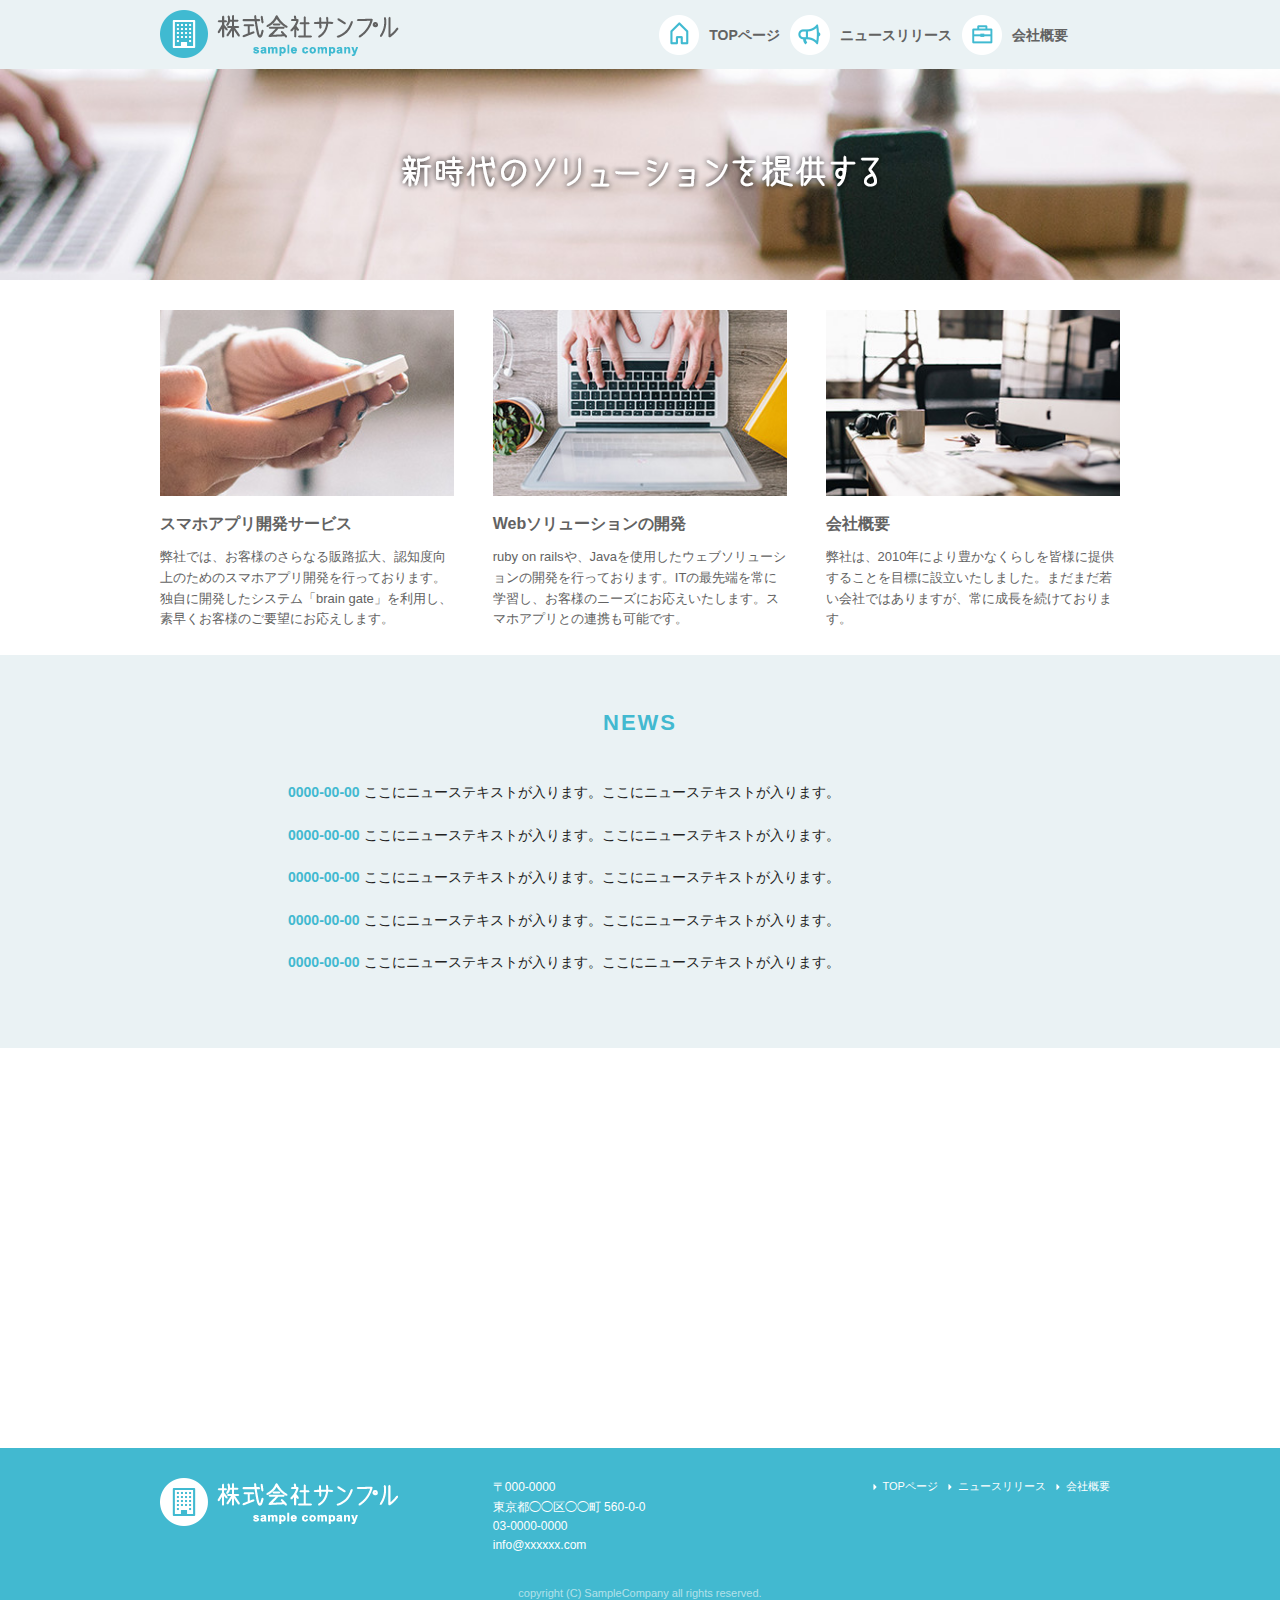
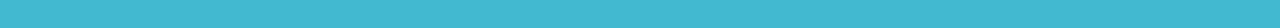
<file: index.html>
<!DOCTYPE html>
<html lang="ja">

<link rel="stylesheet" href="css/normalize.css">
<link rel="stylesheet" href="css/skeleton.css">
<link rel="stylesheet" href="css/sample.css">

<head>

  <!-- Basic Page Needs
  –––––––––––––––––––––––––––––––––––––––––––––––––– -->
  <meta charset="utf-8">
  <title>株式会社サンプル</title>
  <meta name="description" content="">
  <meta name="author" content="">

  <!-- Mobile Specific Metas
  –––––––––––––––––––––––––––––––––––––––––––––––––– -->
  <meta name="viewport" content="width=device-width, initial-scale=1">

  <!-- CSS
  –––––––––––––––––––––––––––––––––––––––––––––––––– -->
  <link rel="stylesheet" href="css/normalize.css">
  <link rel="stylesheet" href="css/skeleton.css">
  <link rel="stylesheet" href="css/sample.css">

  <!-- Favicon
  –––––––––––––––––––––––––––––––––––––––––––––––––– -->
  <link rel="icon" type="image/png" href="images/favicon.png">

</head>

<body>
  <header>
    <div id="header_in" class="container">
      <div class="row">
        <div class="six columns logo">

          <img class="u-max-full-width" src="images/top/logo.png" alt="株式会社サンプル" srcset="images/top/logo@2x.png 2x" />

        </div>
        <div class="six columns navi">

          <div class="sp_navi">
            <img id="sp_navi_btn" class="u-max-full-width" src="images/top/sp_navi.png" alt="sp_navi" srcset="images/top/sp_navi@2x.png 2x" />

            <ul class="sp_navi_li">
              <li><a href="index.html">TOPページ</a></li>
              <li><a href="news.html">ニュースリリース</a></li>
              <li><a href="company.html">会社概要</a></li>
            </ul>
          </div>
          <!-- sp_navi -->

          <div class="pc_navi">

            <ul class="pc_navi_li">
              <li class="navi_toppage"><a href="index.html">TOPページ</a></li>
              <li class="navi_news"><a href="news.html">ニュースリリース</a></li>
              <li class="navi_company"><a href="company.html">会社概要</a></li>
            </ul>


          </div>
          <!-- pc_navi -->
        </div>
      </div>
      <!-- row -->
    </div>
    <!-- header_in -->
  </header>

  <div id="cover_area">
    <div class="container">
      <div class="twelve columns">
        <img class="u-max-full-width" src="images/top/cover_read.png" alt="新時代のソリューションを提供する" srcset="images/top/cover_read@2x.png 2x" />
      </div>
    </div>
  </div>
  <!-- #cover -->

  <div id="service_area">

    <div class="container">
      <div class="row">

        <div class="four columns">

          <img class="u-max-full-width" src="images/top/service_01.jpg" alt="スマホアプリ開発サービス" srcset="images/top/service_01@2x.jpg 2x" />

          <div class="service_title">スマホアプリ開発サービス</div>
          <p>弊社では、お客様のさらなる販路拡大、認知度向上のためのスマホアプリ開発を行っております。独自に開発したシステム「brain gate」を利用し、素早くお客様のご要望にお応えします。</p>

        </div>
        <!-- column -->
        <div class="four columns">

          <img class="u-max-full-width" src="images/top/service_02.jpg" alt="Webソリューションの開発" srcset="images/top/service_02@2x.jpg 2x" />

          <div class="service_title">Webソリューションの開発</div>
          <p>ruby on railsや、Javaを使用したウェブソリューションの開発を行っております。ITの最先端を常に学習し、お客様のニーズにお応えいたします。スマホアプリとの連携も可能です。</p>

        </div>
        <!-- column -->
        <div class="four columns">

          <img class="u-max-full-width" src="images/top/service_03.jpg" alt="会社概要" srcset="images/top/service_03@2x.jpg 2x" />

          <div class="service_title">会社概要</div>
          <p>弊社は、2010年により豊かなくらしを皆様に提供することを目標に設立いたしました。まだまだ若い会社ではありますが、常に成長を続けております。</p>

        </div>
        <!-- column -->

      </div>
    </div>

  </div>
  <!-- #service_area -->

  <div id="news_area">

    <div class="container">
      <div class="row">

        <div class="twelve columns">

          <div class="news_title">NEWS</div>

          <ul class="news_lists">
            <li><span>0000-00-00</span> ここにニューステキストが入ります。ここにニューステキストが入ります。</li>
            <li><span>0000-00-00</span> ここにニューステキストが入ります。ここにニューステキストが入ります。</li>
            <li><span>0000-00-00</span> ここにニューステキストが入ります。ここにニューステキストが入ります。</li>
            <li><span>0000-00-00</span> ここにニューステキストが入ります。ここにニューステキストが入ります。</li>
            <li><span>0000-00-00</span> ここにニューステキストが入ります。ここにニューステキストが入ります。</li>
          </ul>

        </div>

      </div>
    </div>

  </div>
  <!-- #news_area -->

  <div id="googlemap_area">
    <script src="https://maps.google.com/maps/api/js?key=AIzaSyD0BQINPm26KnSLZR0A-3b48420fGLrs1o"></script>
    <script type="text/javascript">
      function googleMap() {
        var latlng = new google.maps.LatLng(35.6694293, 139.7189323); /* 座標 */
        var myOptions = {
          zoom: 16,
          /*拡大比率*/
          center: latlng,
          scrollwheel: false,
          disableDoubleClickZoom: true,
          draggable: false,
          mapTypeControlOptions: { mapTypeIds: ['style', google.maps.MapTypeId.ROADMAP] }
        };
        var map = new google.maps.Map(document.getElementById('map1'), myOptions);
        /*アイコン設定*/
        var icon = new google.maps.MarkerImage('/icon.png', /*画像url*/
          new google.maps.Size(48,56), /*アイコンサイズ*/
          new google.maps.Point(0, 0) /*アイコン位置*/
        );
        var markerOptions = {
          position: latlng,
          map: map,
          icon: icon,
          title: '株式会社サンプル',
          /*タイトル*/
          animation: google.maps.Animation.DROP /*アニメーション*/
        };
        var marker = new google.maps.Marker(markerOptions);
        /*取得スタイルの貼り付け*/
        var styleOptions = [{
          "stylers": [
            { "hue": '#eaf2f4' }
          ]
        }];
        var styledMapOptions = { name: '株式会社サンプル' } /*地図右上のタイトル*/
        var sampleType = new google.maps.StyledMapType(styleOptions, styledMapOptions);
        map.mapTypes.set('style', sampleType);
        map.setMapTypeId('style');
      };
      google.maps.event.addDomListener(window, 'load', function() {
        googleMap();
      });
    </script>
    <div id="map1" style="width:100%; height:400px; margin:0 auto;"></div>

  </div>

  <!-- #googlemap_area -->

  <footer>
    <div class="container">
      <div class="row">
        <div class="four columns sp">
          <img class="u-max-full-width" src="images/top/footer_logo.png" alt="株式会社サンプル" srcset="images/top/footer_logo@2x.png 2x" />
        </div>
        <!-- columns -->
        <div class="four columns foot_address sp">
          〒000-0000<br /> 東京都◯◯区◯◯町 560-0-0<br /> 03-0000-0000
          <br /> info@xxxxxx.com
        </div>
        <!-- columns -->
        <div class="four columns">
          <ul class="foot_navi">
            <li><a href="">TOPページ</a></li>
            <li><a href="">ニュースリリース</a></li>
            <li><a href="">会社概要</a></li>
          </ul>
        </div>
        <!-- columns -->
      </div>
      <!-- row -->

      <div class="row">
        <div class="twelve columns sp">
          <p class="copy">copyright (C) SampleCompany all rights reserved.</p>
        </div>
        <!-- columns -->
      </div>
      <!-- row -->
    </div>
  </footer>
  <!-- //footer -->
  <script type="text/javascript" src="//ajax.googleapis.com/ajax/libs/jquery/1.10.2/jquery.min.js"></script>
  <script>
    $(function() {
      $(document).ready(function() {

        $("#sp_navi_btn").click(function() {
          $(this).next().slideToggle();
        });

      });
    });
  </script>


</body>

</html>
</file>
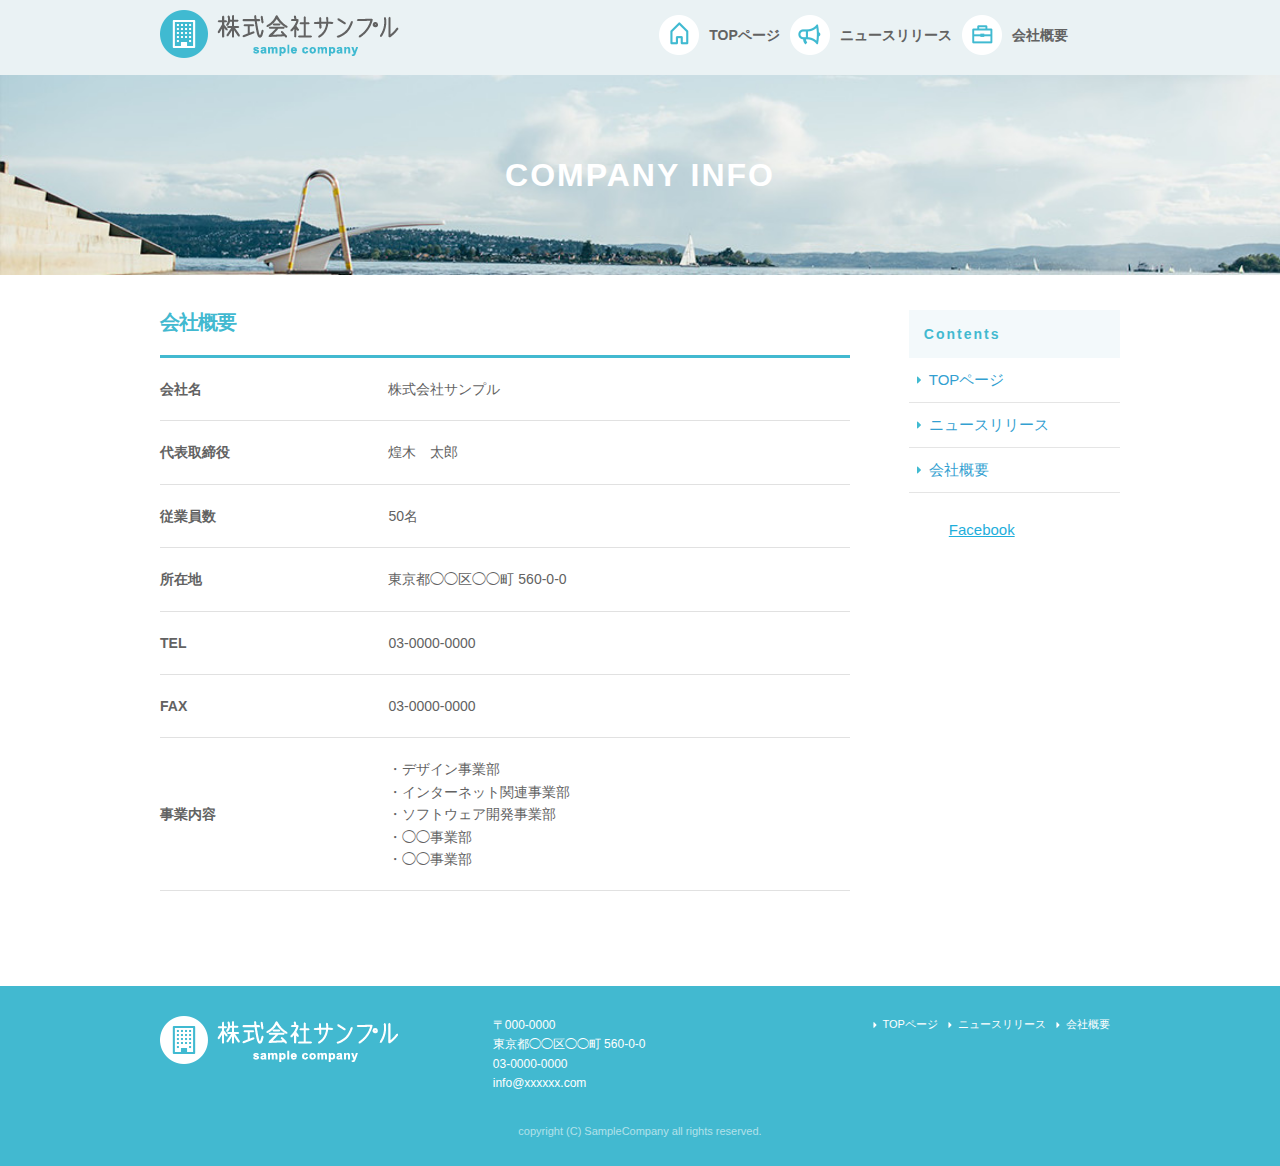
<file: company.html>
<!DOCTYPE html>
<html lang="ja">

<head>

    <meta charset="utf-8">
    <title>COMPANY INFO | 株式会社サンプル</title>
    <meta name="description" content="">
    <meta name="author" content="">

    <meta name="viewport" content="width=device-width, initial-scale=1">

    <!-- <link href="//fonts.googleapis.com/css?family=Raleway:400,300,600" rel="stylesheet" type="text/css"> -->

    <link rel="stylesheet" href="css/normalize.css">
    <link rel="stylesheet" href="css/skeleton.css">
    <link rel="stylesheet" href="css/sample.css">

    <link rel="icon" type="image/png" href="images/favicon.png">

</head>

<body>

    <div id="fb-root"></div>
    <script>
        (function(d, s, id) {
            var js, fjs = d.getElementsByTagName(s)[0];
            if (d.getElementById(id)) return;
            js = d.createElement(s);
            js.id = id;
            js.src = "//connect.facebook.net/ja_JP/sdk.js#xfbml=1&version=v2.6";
            fjs.parentNode.insertBefore(js, fjs);
        }(document, 'script', 'facebook-jssdk'));
    </script>

    <header>
        <div id="header_in" class="container">
            <div class="row">
                <div class="six columns logo">

                    <h1><a href="index.html"><img class="u-max-full-width" src="images/top/logo.png" alt="株式会社サンプル" srcset="images/top/logo@2x.png 2x" /></a></h1>

                </div>
                <div class="six columns navi">

                    <div class="sp_navi">
                        <img id="sp_navi_btn" class="u-max-full-width" src="images/top/sp_navi.png" alt="sp_navi" srcset="images/top/sp_navi@2x.png 2x" />

                        <ul class="sp_navi_li">
                            <li><a href="index.html">TOPページ</a></li>
                            <li><a href="news.html">ニュースリリース</a></li>
                            <li><a href="company.html">会社概要</a></li>
                        </ul>
                    </div>
                    <!-- sp_navi -->

                    <div class="pc_navi">

                        <ul class="pc_navi_li">
                            <li class="navi_toppage"><a href="index.html">TOPページ</a></li>
                            <li class="navi_news"><a href="news.html">ニュースリリース</a></li>
                            <li class="navi_company"><a href="company.html">会社概要</a></li>
                        </ul>

                    </div>
                    <!-- pc_navi -->

                </div>
            </div>
            <!-- row -->
        </div>
        <!-- header_in -->
    </header>

    <div id="sub_cover">
        <div class="container">
            <div class="row">

                <div class="twelve columns">
                    <h2>COMPANY INFO</h2>
                </div>

            </div>
        </div>
    </div>
    <!-- #sub_cover -->

    <div id="contents">
        <div class="container">
            <div class="row">

                <div id="main" class="nine columns">
                    <h2 class="company_title">会社概要</h2>

                    <table class="u-full-width">
                        <tr>
                            <th>会社名</th>
                            <td>株式会社サンプル</td>
                        </tr>
                        <tr>
                            <th>代表取締役</th>
                            <td>煌木　太郎</td>
                        </tr>
                        <tr>
                            <th>従業員数</th>
                            <td>50名</td>
                        </tr>
                        <tr>
                            <th>所在地</th>
                            <td>東京都◯◯区◯◯町 560-0-0</td>
                        </tr>
                        <tr>
                            <th>TEL</th>
                            <td>03-0000-0000</td>
                        </tr>
                        <tr>
                            <th>FAX</th>
                            <td>03-0000-0000</td>
                        </tr>
                        <tr>
                            <th>事業内容</th>
                            <td>
                                ・デザイン事業部<br /> ・インターネット関連事業部
                                <br /> ・ソフトウェア開発事業部
                                <br /> ・◯◯事業部
                                <br /> ・◯◯事業部
                            </td>
                        </tr>
                    </table>


                </div>

                <div id="sidebar" class="three columns">

                    <div class="pc_sidemenu">
                        <h3>Contents</h3>

                        <ul>
                            <li><a href="index.html">TOPページ</a></li>
                            <li><a href="news.html">ニュースリリース</a></li>
                            <li><a href="company.html">会社概要</a></li>
                        </ul>
                    </div>

                    <div class="fb-page" data-href="https://www.facebook.com/facebook" data-tabs="timeline" data-height="300" data-small-header="false" data-adapt-container-width="true" data-hide-cover="false" data-show-facepile="false">
                        <div class="fb-xfbml-parse-ignore">
                            <blockquote cite="https://www.facebook.com/facebook"><a href="https://www.facebook.com/facebook">Facebook</a></blockquote>
                        </div>
                    </div>

                </div>

            </div>
        </div>
    </div>
    <!-- #contents -->


    <footer>
        <div class="container">
            <div class="row">
                <div class="four columns sp">
                    <img class="u-max-full-width" src="images/top/footer_logo.png" alt="株式会社サンプル" srcset="images/top/footer_logo@2x.png 2x" />
                </div>
                <!-- columns -->
                <div class="four columns foot_address sp">
                    〒000-0000<br /> 東京都◯◯区◯◯町 560-0-0<br /> 03-0000-0000
                    <br /> info@xxxxxx.com
                </div>
                <!-- columns -->
                <div class="four columns">
                    <ul class="foot_navi">
                        <li><a href="index.html">TOPページ</a></li>
                        <li><a href="news.html">ニュースリリース</a></li>
                        <li><a href="company.html">会社概要</a></li>
                    </ul>
                </div>
                <!-- columns -->
            </div>
            <!-- row -->

            <div class="row">
                <div class="twelve columns sp">
                    <p class="copy">copyright (C) SampleCompany all rights reserved.</p>
                </div>
                <!-- columns -->
            </div>
            <!-- row -->
        </div>
    </footer>
    <!-- //footer -->


    <script type="text/javascript" src="//ajax.googleapis.com/ajax/libs/jquery/1.10.2/jquery.min.js"></script>

    <script>
        $(function() {

            $(document).ready(function() {

                $("#sp_navi_btn").click(function() {
                    $(this).next().slideToggle();
                });

            });

        });
    </script>


</body>

</html>
</file>
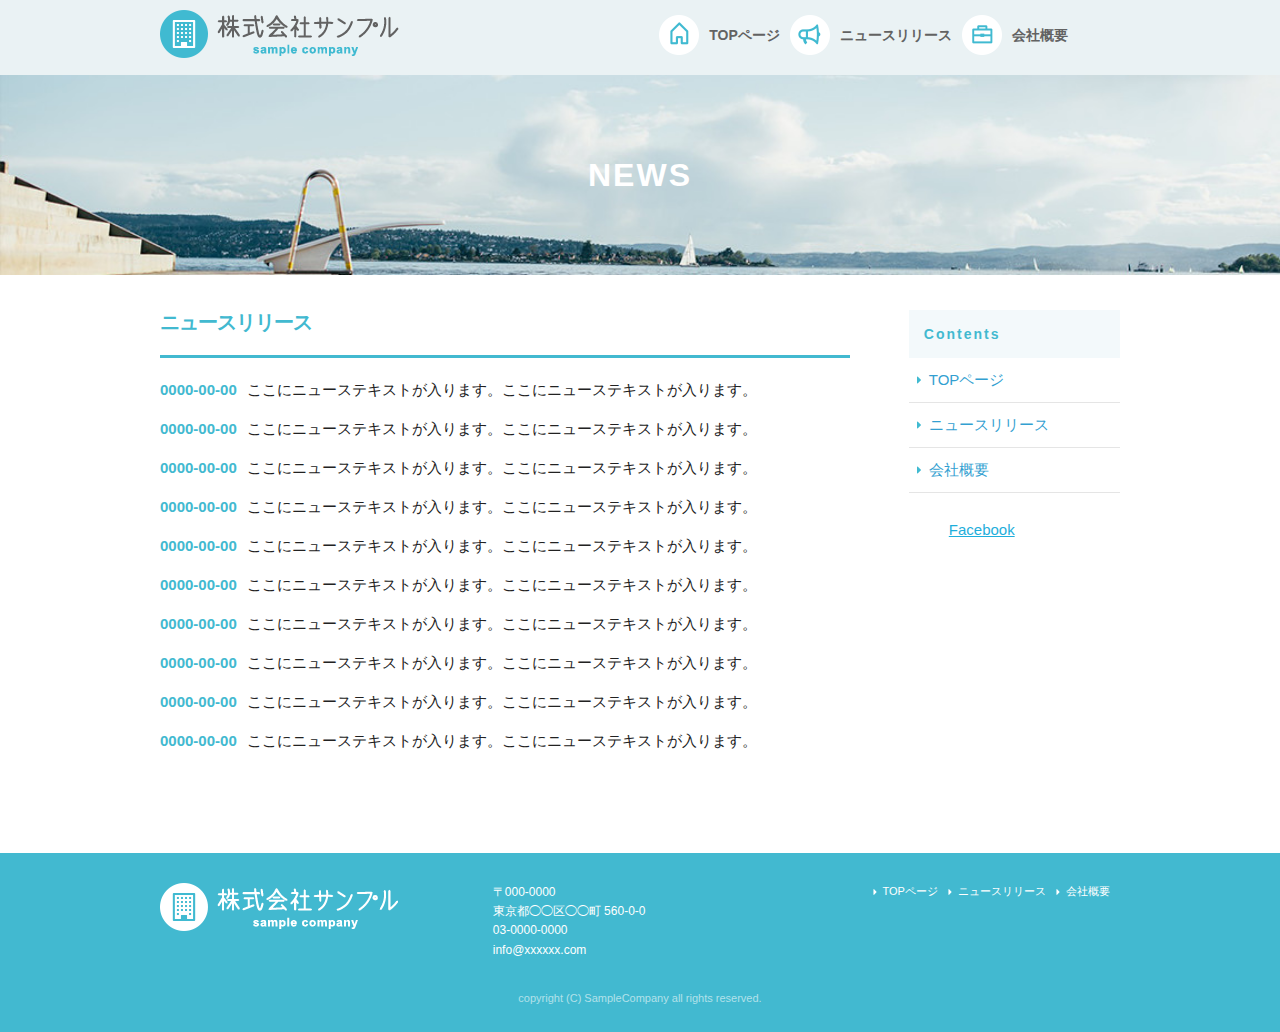
<file: news.html>
<!DOCTYPE html>
<html lang="ja">

<head>

    <meta charset="utf-8">
    <title>NEWS | 株式会社サンプル</title>
    <meta name="description" content="">
    <meta name="author" content="">

    <meta name="viewport" content="width=device-width, initial-scale=1">

    <link rel="stylesheet" href="css/normalize.css">
    <link rel="stylesheet" href="css/skeleton.css">
    <link rel="stylesheet" href="css/sample.css">

    <link rel="icon" type="image/png" href="images/favicon.png">

</head>

<body>

    <div id="fb-root"></div>
    <script>
        (function(d, s, id) {
            var js, fjs = d.getElementsByTagName(s)[0];
            if (d.getElementById(id)) return;
            js = d.createElement(s);
            js.id = id;
            js.src = "//connect.facebook.net/ja_JP/sdk.js#xfbml=1&version=v2.6";
            fjs.parentNode.insertBefore(js, fjs);
        }(document, 'script', 'facebook-jssdk'));
    </script>

    <header>
        <div id="header_in" class="container">
            <div class="row">
                <div class="six columns logo">

                    <h1><a href="index.html"><img class="u-max-full-width" src="images/top/logo.png" alt="株式会社サンプル" srcset="images/top/logo@2x.png 2x" /></a></h1>

                </div>
                <div class="six columns navi">

                    <div class="sp_navi">
                        <img id="sp_navi_btn" class="u-max-full-width" src="images/top/sp_navi.png" alt="sp_navi" srcset="images/top/sp_navi@2x.png 2x" />

                        <ul class="sp_navi_li">
                            <li><a href="index.html">TOPページ</a></li>
                            <li><a href="news.html">ニュースリリース</a></li>
                            <li><a href="company.html">会社概要</a></li>
                        </ul>
                    </div>
                    <!-- sp_navi -->

                    <div class="pc_navi">

                        <ul class="pc_navi_li">
                            <li class="navi_toppage"><a href="index.html">TOPページ</a></li>
                            <li class="navi_news"><a href="news.html">ニュースリリース</a></li>
                            <li class="navi_company"><a href="company.html">会社概要</a></li>
                        </ul>

                    </div>
                    <!-- pc_navi -->

                </div>
            </div>
            <!-- row -->
        </div>
        <!-- header_in -->
    </header>

    <div id="sub_cover">
        <div class="container">
            <div class="row">

                <div class="twelve columns">
                    <h2>NEWS</h2>
                </div>

            </div>
        </div>
    </div>
    <!-- #sub_cover -->

    <div id="contents">
        <div class="container">
            <div class="row">

                <div id="main" class="nine columns">
                    <h2>ニュースリリース</h2>

                    <ul class="news_li">
                        <li><span>0000-00-00</span>ここにニューステキストが入ります。ここにニューステキストが入ります。</li>
                        <li><span>0000-00-00</span>ここにニューステキストが入ります。ここにニューステキストが入ります。</li>
                        <li><span>0000-00-00</span>ここにニューステキストが入ります。ここにニューステキストが入ります。</li>
                        <li><span>0000-00-00</span>ここにニューステキストが入ります。ここにニューステキストが入ります。</li>
                        <li><span>0000-00-00</span>ここにニューステキストが入ります。ここにニューステキストが入ります。</li>
                        <li><span>0000-00-00</span>ここにニューステキストが入ります。ここにニューステキストが入ります。</li>
                        <li><span>0000-00-00</span>ここにニューステキストが入ります。ここにニューステキストが入ります。</li>
                        <li><span>0000-00-00</span>ここにニューステキストが入ります。ここにニューステキストが入ります。</li>
                        <li><span>0000-00-00</span>ここにニューステキストが入ります。ここにニューステキストが入ります。</li>
                        <li><span>0000-00-00</span>ここにニューステキストが入ります。ここにニューステキストが入ります。</li>
                    </ul>
                </div>

                <div id="sidebar" class="three columns">

                    <div class="pc_sidemenu">
                        <h3>Contents</h3>

                        <ul>
                            <li><a href="index.html">TOPページ</a></li>
                            <li><a href="news.html">ニュースリリース</a></li>
                            <li><a href="company.html">会社概要</a></li>
                        </ul>
                    </div>

                    <div class="fb-page" data-href="https://www.facebook.com/facebook" data-tabs="timeline" data-height="300" data-small-header="false" data-adapt-container-width="true" data-hide-cover="false" data-show-facepile="false">
                        <div class="fb-xfbml-parse-ignore">
                            <blockquote cite="https://www.facebook.com/facebook"><a href="https://www.facebook.com/facebook">Facebook</a></blockquote>
                        </div>
                    </div>

                </div>

            </div>
        </div>
    </div>
    <!-- #contents -->


    <footer>
        <div class="container">
            <div class="row">
                <div class="four columns sp">
                    <img class="u-max-full-width" src="images/top/footer_logo.png" alt="株式会社サンプル" srcset="images/top/footer_logo@2x.png 2x" />
                </div>
                <!-- columns -->
                <div class="four columns foot_address sp">
                    〒000-0000<br /> 東京都◯◯区◯◯町 560-0-0<br /> 03-0000-0000
                    <br /> info@xxxxxx.com
                </div>
                <!-- columns -->
                <div class="four columns">
                    <ul class="foot_navi">
                        <li><a href="index.html">TOPページ</a></li>
                        <li><a href="news.html">ニュースリリース</a></li>
                        <li><a href="company.html">会社概要</a></li>
                    </ul>
                </div>
                <!-- columns -->
            </div>
            <!-- row -->

            <div class="row">
                <div class="twelve columns sp">
                    <p class="copy">copyright (C) SampleCompany all rights reserved.</p>
                </div>
                <!-- columns -->
            </div>
            <!-- row -->
        </div>
    </footer>
    <!-- //footer -->



    <script type="text/javascript" src="//ajax.googleapis.com/ajax/libs/jquery/1.10.2/jquery.min.js"></script>

    <script>
        $(function() {

            $(document).ready(function() {

                $("#sp_navi_btn").click(function() {
                    $(this).next().slideToggle();
                });

            });

        });
    </script>


</body>

</html>
</file>
<file: css/skeleton.css>
/*
* Skeleton V2.0.4
* Copyright 2014, Dave Gamache
* www.getskeleton.com
* Free to use under the MIT license.
* http://www.opensource.org/licenses/mit-license.php
* 12/29/2014
*/


/* Table of contents
––––––––––––––––––––––––––––––––––––––––––––––––––
- Grid
- Base Styles
- Typography
- Links
- Buttons
- Forms
- Lists
- Code
- Tables
- Spacing
- Utilities
- Clearing
- Media Queries
*/


/* Grid
–––––––––––––––––––––––––––––––––––––––––––––––––– */
.container {
  position: relative;
  width: 100%;
  max-width: 960px;
  margin: 0 auto;
  padding: 0 20px;
  box-sizing: border-box; }
.column,
.columns {
  width: 100%;
  float: left;
  box-sizing: border-box; }

/* For devices larger than 400px */
@media (min-width: 400px) {
  .container {
    width: 85%;
    padding: 0; }
}

/* For devices larger than 550px */
@media (min-width: 550px) {
  .container {
    width: 80%; }
  .column,
  .columns {
    margin-left: 4%; }
  .column:first-child,
  .columns:first-child {
    margin-left: 0; }

  .one.column,
  .one.columns                    { width: 4.66666666667%; }
  .two.columns                    { width: 13.3333333333%; }
  .three.columns                  { width: 22%;            }
  .four.columns                   { width: 30.6666666667%; }
  .five.columns                   { width: 39.3333333333%; }
  .six.columns                    { width: 48%;            }
  .seven.columns                  { width: 56.6666666667%; }
  .eight.columns                  { width: 65.3333333333%; }
  .nine.columns                   { width: 74.0%;          }
  .ten.columns                    { width: 82.6666666667%; }
  .eleven.columns                 { width: 91.3333333333%; }
  .twelve.columns                 { width: 100%; margin-left: 0; }

  .one-third.column               { width: 30.6666666667%; }
  .two-thirds.column              { width: 65.3333333333%; }

  .one-half.column                { width: 48%; }

  /* Offsets */
  .offset-by-one.column,
  .offset-by-one.columns          { margin-left: 8.66666666667%; }
  .offset-by-two.column,
  .offset-by-two.columns          { margin-left: 17.3333333333%; }
  .offset-by-three.column,
  .offset-by-three.columns        { margin-left: 26%;            }
  .offset-by-four.column,
  .offset-by-four.columns         { margin-left: 34.6666666667%; }
  .offset-by-five.column,
  .offset-by-five.columns         { margin-left: 43.3333333333%; }
  .offset-by-six.column,
  .offset-by-six.columns          { margin-left: 52%;            }
  .offset-by-seven.column,
  .offset-by-seven.columns        { margin-left: 60.6666666667%; }
  .offset-by-eight.column,
  .offset-by-eight.columns        { margin-left: 69.3333333333%; }
  .offset-by-nine.column,
  .offset-by-nine.columns         { margin-left: 78.0%;          }
  .offset-by-ten.column,
  .offset-by-ten.columns          { margin-left: 86.6666666667%; }
  .offset-by-eleven.column,
  .offset-by-eleven.columns       { margin-left: 95.3333333333%; }

  .offset-by-one-third.column,
  .offset-by-one-third.columns    { margin-left: 34.6666666667%; }
  .offset-by-two-thirds.column,
  .offset-by-two-thirds.columns   { margin-left: 69.3333333333%; }

  .offset-by-one-half.column,
  .offset-by-one-half.columns     { margin-left: 52%; }

}


/* Base Styles
–––––––––––––––––––––––––––––––––––––––––––––––––– */
/* NOTE
html is set to 62.5% so that all the REM measurements throughout Skeleton
are based on 10px sizing. So basically 1.5rem = 15px :) */
html {
  font-size: 62.5%; }
body {
  font-size: 1.5em; /* currently ems cause chrome bug misinterpreting rems on body element */
  line-height: 1.6;
  font-weight: 400;
  font-family: "Raleway", "HelveticaNeue", "Helvetica Neue", Helvetica, Arial, sans-serif;
  color: #222; }


/* Typography
–––––––––––––––––––––––––––––––––––––––––––––––––– */
h1, h2, h3, h4, h5, h6 {
  margin-top: 0;
  margin-bottom: 2rem;
  font-weight: 300; }
h1 { font-size: 4.0rem; line-height: 1.2;  letter-spacing: -.1rem;}
h2 { font-size: 3.6rem; line-height: 1.25; letter-spacing: -.1rem; }
h3 { font-size: 3.0rem; line-height: 1.3;  letter-spacing: -.1rem; }
h4 { font-size: 2.4rem; line-height: 1.35; letter-spacing: -.08rem; }
h5 { font-size: 1.8rem; line-height: 1.5;  letter-spacing: -.05rem; }
h6 { font-size: 1.5rem; line-height: 1.6;  letter-spacing: 0; }

/* Larger than phablet */
@media (min-width: 550px) {
  h1 { font-size: 5.0rem; }
  h2 { font-size: 4.2rem; }
  h3 { font-size: 3.6rem; }
  h4 { font-size: 3.0rem; }
  h5 { font-size: 2.4rem; }
  h6 { font-size: 1.5rem; }
}

p {
  margin-top: 0; }


/* Links
–––––––––––––––––––––––––––––––––––––––––––––––––– */
a {
  color: #1EAEDB; }
a:hover {
  color: #0FA0CE; }


/* Buttons
–––––––––––––––––––––––––––––––––––––––––––––––––– */
.button,
button,
input[type="submit"],
input[type="reset"],
input[type="button"] {
  display: inline-block;
  height: 38px;
  padding: 0 30px;
  color: #555;
  text-align: center;
  font-size: 11px;
  font-weight: 600;
  line-height: 38px;
  letter-spacing: .1rem;
  text-transform: uppercase;
  text-decoration: none;
  white-space: nowrap;
  background-color: transparent;
  border-radius: 4px;
  border: 1px solid #bbb;
  cursor: pointer;
  box-sizing: border-box; }
.button:hover,
button:hover,
input[type="submit"]:hover,
input[type="reset"]:hover,
input[type="button"]:hover,
.button:focus,
button:focus,
input[type="submit"]:focus,
input[type="reset"]:focus,
input[type="button"]:focus {
  color: #333;
  border-color: #888;
  outline: 0; }
.button.button-primary,
button.button-primary,
input[type="submit"].button-primary,
input[type="reset"].button-primary,
input[type="button"].button-primary {
  color: #FFF;
  background-color: #33C3F0;
  border-color: #33C3F0; }
.button.button-primary:hover,
button.button-primary:hover,
input[type="submit"].button-primary:hover,
input[type="reset"].button-primary:hover,
input[type="button"].button-primary:hover,
.button.button-primary:focus,
button.button-primary:focus,
input[type="submit"].button-primary:focus,
input[type="reset"].button-primary:focus,
input[type="button"].button-primary:focus {
  color: #FFF;
  background-color: #1EAEDB;
  border-color: #1EAEDB; }


/* Forms
–––––––––––––––––––––––––––––––––––––––––––––––––– */
input[type="email"],
input[type="number"],
input[type="search"],
input[type="text"],
input[type="tel"],
input[type="url"],
input[type="password"],
textarea,
select {
  height: 38px;
  padding: 6px 10px; /* The 6px vertically centers text on FF, ignored by Webkit */
  background-color: #fff;
  border: 1px solid #D1D1D1;
  border-radius: 4px;
  box-shadow: none;
  box-sizing: border-box; }
/* Removes awkward default styles on some inputs for iOS */
input[type="email"],
input[type="number"],
input[type="search"],
input[type="text"],
input[type="tel"],
input[type="url"],
input[type="password"],
textarea {
  -webkit-appearance: none;
     -moz-appearance: none;
          appearance: none; }
textarea {
  min-height: 65px;
  padding-top: 6px;
  padding-bottom: 6px; }
input[type="email"]:focus,
input[type="number"]:focus,
input[type="search"]:focus,
input[type="text"]:focus,
input[type="tel"]:focus,
input[type="url"]:focus,
input[type="password"]:focus,
textarea:focus,
select:focus {
  border: 1px solid #33C3F0;
  outline: 0; }
label,
legend {
  display: block;
  margin-bottom: .5rem;
  font-weight: 600; }
fieldset {
  padding: 0;
  border-width: 0; }
input[type="checkbox"],
input[type="radio"] {
  display: inline; }
label > .label-body {
  display: inline-block;
  margin-left: .5rem;
  font-weight: normal; }


/* Lists
–––––––––––––––––––––––––––––––––––––––––––––––––– */
ul {
  list-style: circle inside; }
ol {
  list-style: decimal inside; }
ol, ul {
  padding-left: 0;
  margin-top: 0; }
ul ul,
ul ol,
ol ol,
ol ul {
  margin: 1.5rem 0 1.5rem 3rem;
  font-size: 90%; }
li {
  margin-bottom: 1rem; }


/* Code
–––––––––––––––––––––––––––––––––––––––––––––––––– */
code {
  padding: .2rem .5rem;
  margin: 0 .2rem;
  font-size: 90%;
  white-space: nowrap;
  background: #F1F1F1;
  border: 1px solid #E1E1E1;
  border-radius: 4px; }
pre > code {
  display: block;
  padding: 1rem 1.5rem;
  white-space: pre; }


/* Tables
–––––––––––––––––––––––––––––––––––––––––––––––––– */
th,
td {
  padding: 12px 15px;
  text-align: left;
  border-bottom: 1px solid #E1E1E1; }
th:first-child,
td:first-child {
  padding-left: 0; }
th:last-child,
td:last-child {
  padding-right: 0; }


/* Spacing
–––––––––––––––––––––––––––––––––––––––––––––––––– */
button,
.button {
  margin-bottom: 1rem; }
input,
textarea,
select,
fieldset {
  margin-bottom: 1.5rem; }
pre,
blockquote,
dl,
figure,
table,
p,
ul,
ol,
form {
  margin-bottom: 2.5rem; }


/* Utilities
–––––––––––––––––––––––––––––––––––––––––––––––––– */
/* どんな時でも親BOXの幅いっぱいまで画像を配置 */
.u-full-width {
  width: 100%;
  box-sizing: border-box; }
  /* 画像サイズ以下のカラムサイズになった場合のみ縮小 */
.u-max-full-width {
  max-width: 100%;
  box-sizing: border-box; }
.u-pull-right {
  float: right; }
.u-pull-left {
  float: left; }


/* Misc
–––––––––––––––––––––––––––––––––––––––––––––––––– */
hr {
  margin-top: 3rem;
  margin-bottom: 3.5rem;
  border-width: 0;
  border-top: 1px solid #E1E1E1; }


/* Clearing
–––––––––––––––––––––––––––––––––––––––––––––––––– */

/* Self Clearing Goodness */
.container:after,
.row:after,
.u-cf {
  content: "";
  display: table;
  clear: both; }


/* Media Queries
–––––––––––––––––––––––––––––––––––––––––––––––––– */
/*
Note: The best way to structure the use of media queries is to create the queries
near the relevant code. For example, if you wanted to change the styles for buttons
on small devices, paste the mobile query code up in the buttons section and style it
there.
*/


/* Larger than mobile */
@media (min-width: 400px) {}

/* Larger than phablet (also point when grid becomes active) */
@media (min-width: 550px) {}

/* Larger than tablet */
@media (min-width: 750px) {}

/* Larger than desktop */
@media (min-width: 1000px) {}

/* Larger than Desktop HD */
@media (min-width: 1200px) {}
</file>
<file: css/sample.css>
html {
  font-size: 62.5%; }

header {
  background: #eaf2f4; }
  header #header_in {
    padding-top: 10px;
    padding-bottom: 4px; }
  @media (max-width: 550px) {
    header .logo {
      width: 190px; }
    header .navi {
      width: 40px;
      float: right; } }
  header .sp_navi_li {
    width: 180px;
    position: absolute;
    top: 50px;
    right: 2%;
    border: 1px solid #eee;
    background: white;
    margin: 0;
    padding: 0;
    display: none;
    z-index: 100; }
    header .sp_navi_li li {
      list-style: none;
      margin: 0;
      padding: 0; }
      header .sp_navi_li li a {
        display: block;
        padding: 10px 8px;
        border-bottom: 1px solid #eee;
        font-size: 14px;
        text-decoration: none; }
  @media (min-width: 551px) {
    header .sp_navi {
      display: none; } }
  @media (max-width: 550px) {
    header .pc_navi {
      display: none; } }

@media (min-width: 551px) {
  .sp_navi {
    display: none; }

  #header_in {
    padding: 15px 0 10px 0; }

  .pc_navi_li {
    margin: 0;
    padding: 0; }
    .pc_navi_li li {
      list-style: none;
      margin: 5px 0 0 0;
      padding: 0; }
      .pc_navi_li li a {
        color: #626262;
        text-decoration: none;
        font-weight: bold;
        font-size: 14px;
        font-size: 1.4rem;
        float: left;
        padding-right: 10px; }
      .pc_navi_li li a:hover {
        color: #42b9d0; }
    .pc_navi_li li.navi_toppage a {
      background-repeat: no-repeat;
      display: inline-block;
      line-height: 40px;
      padding-left: 50px;
      background-image: url("../images/top/navi_top.png");
      background-size: 40px 40px; } }
    @media screen and (min-width: 551px) and (-webkit-min-device-pixel-ratio: 2), (min-width: 551px) and (min-resolution: 2dppx) {
      .pc_navi_li li.navi_toppage a {
        background-image: url("../images/top/navi_top@2x.png"); } }
@media (min-width: 551px) {
    .pc_navi_li li.navi_news a {
      background-repeat: no-repeat;
      display: inline-block;
      line-height: 40px;
      padding-left: 50px;
      background-image: url("../images/top/navi_news.png");
      background-size: 40px 40px; } }
    @media screen and (min-width: 551px) and (-webkit-min-device-pixel-ratio: 2), (min-width: 551px) and (min-resolution: 2dppx) {
      .pc_navi_li li.navi_news a {
        background-image: url("../images/top/navi_news@2x.png"); } }
@media (min-width: 551px) {
    .pc_navi_li li.navi_company a {
      background-repeat: no-repeat;
      display: inline-block;
      line-height: 40px;
      padding-left: 50px;
      background-image: url("../images/top/navi_company.png");
      background-size: 40px 40px; } }
    @media screen and (min-width: 551px) and (-webkit-min-device-pixel-ratio: 2), (min-width: 551px) and (min-resolution: 2dppx) {
      .pc_navi_li li.navi_company a {
        background-image: url("../images/top/navi_company@2x.png"); } }

#cover_area {
  text-align: center;
  padding: 80px 0;
  background-image: url("../images/top/cover.jpg");
  background-size: cover; }
  @media screen and (-webkit-min-device-pixel-ratio: 2), (min-resolution: 2dppx) {
    #cover_area {
      background-image: url("../images/top/cover@2x.jpg"); } }

#service_area {
  padding-top: 20px; }
  @media (min-width: 551px) {
    #service_area {
      padding-top: 30px; } }
  #service_area .columns {
    color: #626262; }
    #service_area .columns .service_title {
      font-size: 18px;
      font-size: 1.8rem;
      font-weight: bold;
      margin-top: 8px; }
    #service_area .columns p {
      font-size: 15px;
      font-size: 1.5rem;
      margin-top: 10px; }
    @media (min-width: 551px) {
      #service_area .columns .service_title {
        font-size: 16px;
        font-size: 1.6rem; }
      #service_area .columns p {
        font-size: 13px;
        font-size: 1.3rem; } }

#news_area {
  background-color: #eaf2f4; }
  @media (min-width: 551px) {
    #news_area .container {
      padding: 0px 10% 50px 10%; } }
  #news_area .news_title {
    text-align: center;
    font-size: 26px;
    font-size: 2.6rem;
    color: #42b9d0;
    padding: 15px 0 10px 0;
    font-weight: bold;
    letter-spacing: 0.2rem; }
  #news_area .news_lists li {
    list-style: none;
    font-size: 15px;
    font-size: 1.5rem; }
    #news_area .news_lists li span {
      color: #42b9d0;
      font-weight: bold;
      display: block;
      margin-bottom: 3px; }
  @media (min-width: 551px) {
    #news_area .news_title {
      font-size: 22px;
      font-size: 2.2rem;
      padding: 50px 0 41px 0; }
    #news_area .news_lists li {
      font-size: 14px;
      font-size: 1.4rem;
      margin-bottom: 20px; }
      #news_area .news_lists li span {
        display: inline;
        margin-bottom: 0px; } }

footer {
  background-color: #42b9d0;
  color: #fff;
  padding-top: 20px; }
  @media (max-width: 550px) {
    footer .sp {
      padding: 0 6%;
      margin: 0 auto; }
    footer .foot_navi {
      margin-top: 20px; }
      footer .foot_navi li {
        list-style: none;
        margin-bottom: 1px; }
        footer .foot_navi li a {
          color: #42b9d0;
          background-color: #eaf2f4;
          display: block;
          text-align: center;
          font-weight: bold;
          text-decoration: none;
          font-size: 16px;
          font-size: 1.6rem;
          padding: 16px 0; } }
  footer .foot_address {
    font-size: 16px;
    font-size: 1.6rem;
    padding-top: 10px; }
  footer .copy {
    text-align: center;
    font-size: 11px;
    font-size: 1.1rem;
    color: #b2e1ea; }
  @media (min-width: 551px) {
    footer {
      padding-top: 30px; }
      footer .foot_address {
        padding: 0px;
        font-size: 12px;
        font-size: 1.2rem; }
      footer .foot_navi {
        float: right; }
        footer .foot_navi li {
          list-style: none;
          background-repeat: no-repeat;
          background-position: left center;
          display: inline-block;
          float: left;
          margin-right: 10px;
          font-size: 11px;
          font-size: 1.1rem;
          background-image: url("../images/top/foot_arroehead.png");
          background-size: 4px 6px; } }
      @media screen and (min-width: 551px) and (-webkit-min-device-pixel-ratio: 2), (min-width: 551px) and (min-resolution: 2dppx) {
        footer .foot_navi li {
          background-image: url("../images/top/foot_arroehead@2x.png"); } }
  @media (min-width: 551px) {
        footer .foot_navi a {
          color: white;
          padding-left: 10px;
          text-decoration: none; }
        footer .foot_navi a:hover {
          color: #eaf2f4; }
      footer .copy {
        margin-top: 30px; } }

h1 {
  margin: 0;
  padding: 0; }

#sub_cover {
  padding: 40px 0;
  background-image: url("../images/news/sub_cover.jpg");
  background-size: cover; }

#sub_cover h2 {
  text-align: center;
  color: white;
  font-size: 16px;
  font-size: 1.6rem;
  font-weight: bold;
  margin: 0;
  letter-spacing: 0.2rem; }

@media (min-width: 550px) {
  #sub_cover {
    padding: 80px 0; }

  #sub_cover h2 {
    text-align: center;
    color: white;
    font-size: 32px;
    font-size: 3.2rem;
    font-weight: bold;
    margin: 0;
    letter-spacing: 0.2rem; } }
@media screen and (-webkit-min-device-pixel-ratio: 2), (min-resolution: 2dppx) {
  #sub_cover {
    background-image: url("../images/news/sub_cover@2x.jpg"); } }
#contents {
  padding-top: 20px; }

@media (min-width: 550px) {
  #contents {
    padding-top: 35px;
    padding-bottom: 70px; } }
#contents #main h2 {
  color: #42b9d0;
  border-bottom: 3px solid #42b9d0;
  font-size: 15px;
  font-size: 1.5rem;
  font-weight: bold;
  padding-bottom: 15px; }

@media (min-width: 550px) {
  #contents #main {
    padding-right: 20px; }

  #contents #main h2 {
    font-size: 20px;
    font-size: 2rem;
    padding-bottom: 20px; } }
#contents #main .news_li {
  font-size: 15px;
  font-size: 1.5rem; }

#contents #main .news_li li {
  list-style: none; }

#contents #main .news_li li span {
  color: #42b9d0;
  display: block;
  font-weight: bold;
  margin-bottom: 3px; }

@media (min-width: 550px) {
  #contents #main .news_li li {
    list-style: none;
    padding-bottom: 5px; }

  #contents #main .news_li li span {
    display: inline-block;
    margin-bottom: 0;
    padding-right: 10px; } }
#contents #sidebar {
  padding-bottom: 20px; }

@media (max-width: 550px) {
  #contents #sidebar .pc_sidemenu {
    display: none; } }
#contents #sidebar .pc_sidemenu h3 {
  color: #42b9d0;
  font-size: 14px;
  font-size: 1.4rem;
  letter-spacing: 0.2rem;
  font-weight: bold;
  background-color: #f3f9fb;
  padding: 15px;
  margin-bottom: 0px; }

#contents #sidebar .pc_sidemenu li {
  list-style: none;
  display: block;
  border-bottom: 1px solid #e5e5e5;
  background-repeat: no-repeat;
  background-position: 8px center;
  margin-bottom: 0px;
  padding: 10px 10px 10px 20px;
  background-image: url("../images/news/side_arrow.png");
  background-size: 4px 8px; }

@media screen and (-webkit-min-device-pixel-ratio: 2), (min-resolution: 2dppx) {
  #contents #sidebar .pc_sidemenu li {
    background-image: url("../images/news/side_arrow@2x.png"); } }
#contents #sidebar .pc_sidemenu li a {
  color: #339fd1;
  text-decoration: none; }

#contents #sidebar .pc_sidemenu li a:hover {
  color: #42b9d0; }

#contents #main h2.company_title {
  margin-bottom: 0px; }

#contents #main th,
#contents #main td {
  padding: 20px 0;
  color: #626262;
  font-size: 14px;
  font-size: 1.4rem; }

#contents #main th {
  padding-right: 20px; }

/*# sourceMappingURL=sample.css.map */
</file>
